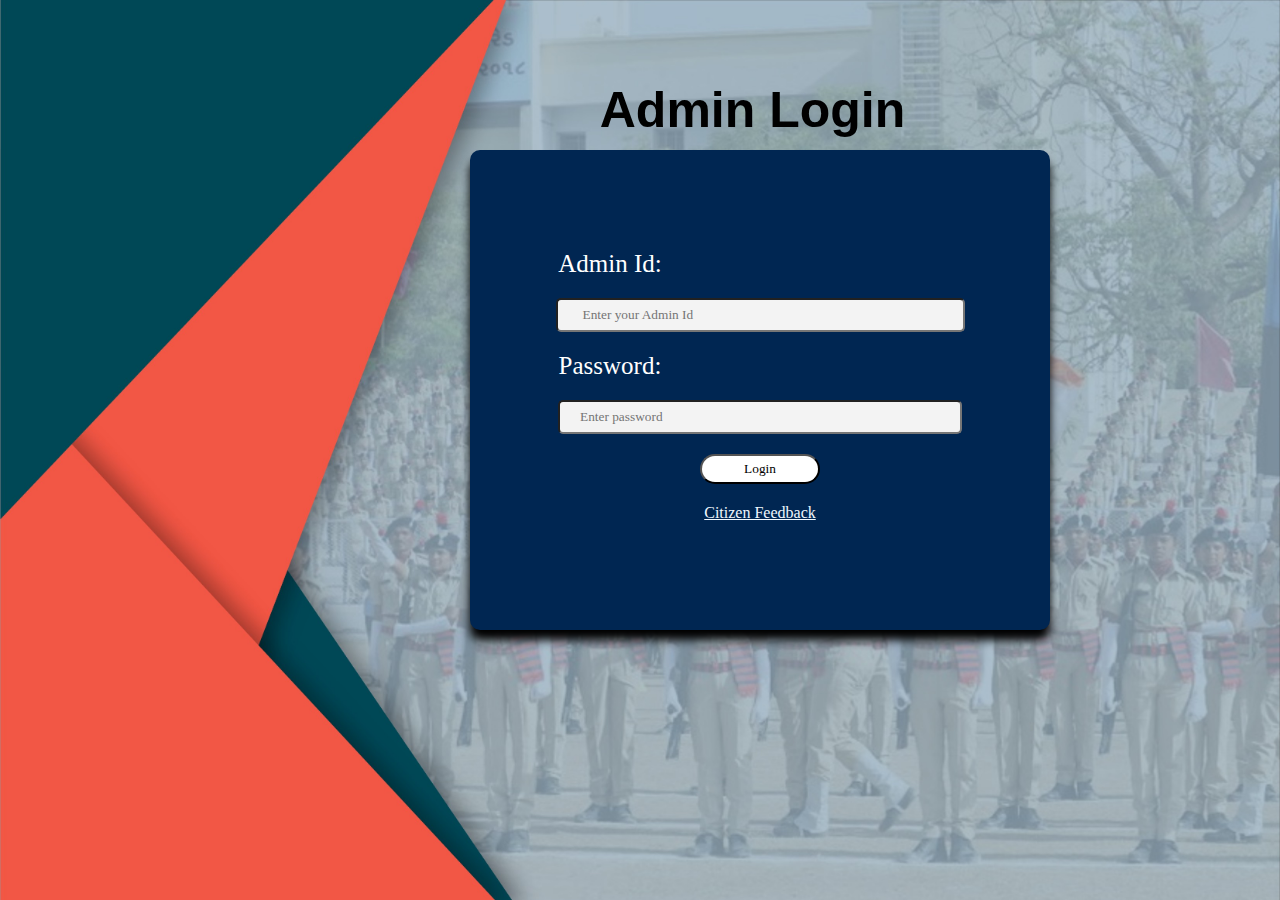
<file: adminlogin.html>
<!DOCTYPE html>
<html lang="en">
<head>
    <meta charset="UTF-8">
    <meta http-equiv="X-UA-Compatible" content="IE=edge">
    <meta name="viewport" content="width=device-width, initial-scale=1.0">
    <link rel="stylesheet" href="alogin.css">
    <title>Home Page</title>
</head>
<body>
    <center>
        
        <h4>Admin Login</h4>
        <form action="login" method="post">
            <div class="all">
                <div class="numb">
                    Admin Id:
                </div>
                <div class="num">  
                    <input id="num" type="numbers" name="mobile" placeholder="Enter your Admin Id">
                    <style>
                        input[type="numbers"]::placeholder{
                            text-align: 20px;
                            padding-left: 20px;
                            
                        }
                    </style>
                </div>
                <div class="pas">Password:</div>
                 <div class="pass">
                    <input id="pass" type="password" name="password" placeholder="Enter password">
                    <style>
                        input[type="password"]::placeholder{
                            text-align: 20px;
                            padding-left: 20px;
                            
                        }
                    </style>
                </div>   
                <div class="login"> 
                    <input type="submit" name="submit"
                    value="Login">
                </div>
                <div class="tt">
                    <div class="fa">
                     
                       <a href="otpver.html" class="fb">Citizen Feedback</a>
                       
                    </div>     
                      
                    
                </div>    
                
                    
                    
            
            </div>
               <div class="em">
                    
                </div> 
           
        </form>
        <!--<div><img src="Group 1.png" name="isg"></div>
        <img src="Group 3.png" name="itg">-->
    </center>
</body>
</html>
</file>
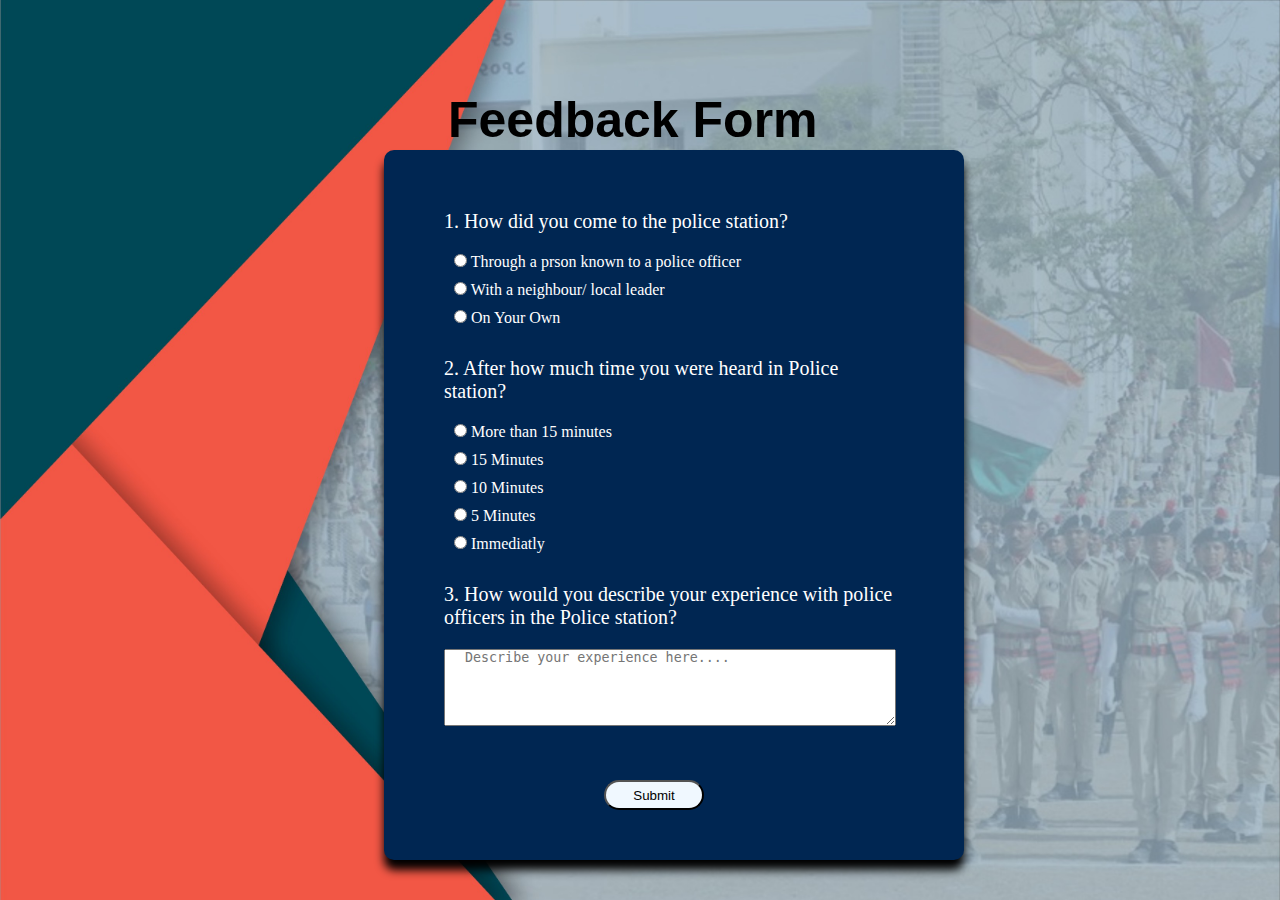
<file: fbf.html>
<!DOCTYPE html>
<html lang="en">
<head>
    <meta charset="UTF-8">
    <meta http-equiv="X-UA-Compatible" content="IE=edge">
    <meta name="viewport" content="width=device-width, initial-scale=1.0">
    <link rel="stylesheet" href="fbm.css">
    <title>Feedback Form</title>
</head>
<body>
    
   
        <h4>
            Feedback Form
        </h4>
        <form action="feedback" method="post">
            <div class="man">
                <div class="m1">
                    1. How did you come to the police station? 
                </div>
                <div class="ma1"> 
                    <div class="a">
                        <input type="radio"  value="op1">  Through a prson known to a police officer 
                    </div>
                    <div class="b">
                        <input type="radio" value="op2">  With a neighbour/ local leader 
                    </div>
                    <div class="c">
                        <input type="radio" value="op3">  On Your Own 
                    </div>    
                </div> 
                <div class="m2">
                    2. After how much time you were heard in Police station? 
                </div>
                <div class="ma2"> 
                    <div class="d">
                        <input type="radio"  value="op1">  More than 15 minutes
                    </div>
                    <div class="e">
                        <input type="radio" value="op2">  15 Minutes
                    </div>
                    <div class="f">
                        <input type="radio" value="op3">  10 Minutes
                    </div>
                    <div class="g">
                        <input type="radio" value="op3">  5 Minutes
                    </div>
                    <div class="h">
                        <input type="radio" value="op3">  Immediatly
                    </div> 
                    <div class="m3">
                        3. How would you describe your experience with police officers in the Police station?
                    </div>
                    <div class="dis">
                        <textarea rows="5" type="all" placeholder="Describe your experience here...." maxlength="300"></textarea>
                        <style>
                            textarea[type="all"]::placeholder{
                                text-align: 20px;
                                padding-left: 20px;
                                
                            }
                        </style>
                    </div> 
                    <div class="pp"> 
                        <input type="submit" name="submit"
                        value="Submit">
                    </div>   
                </div>    
            </div>        
                    
                
                
                     
                            
                        
                        
                       
            
                
                 
           
        </form>
   
</body>
</html>
</file>
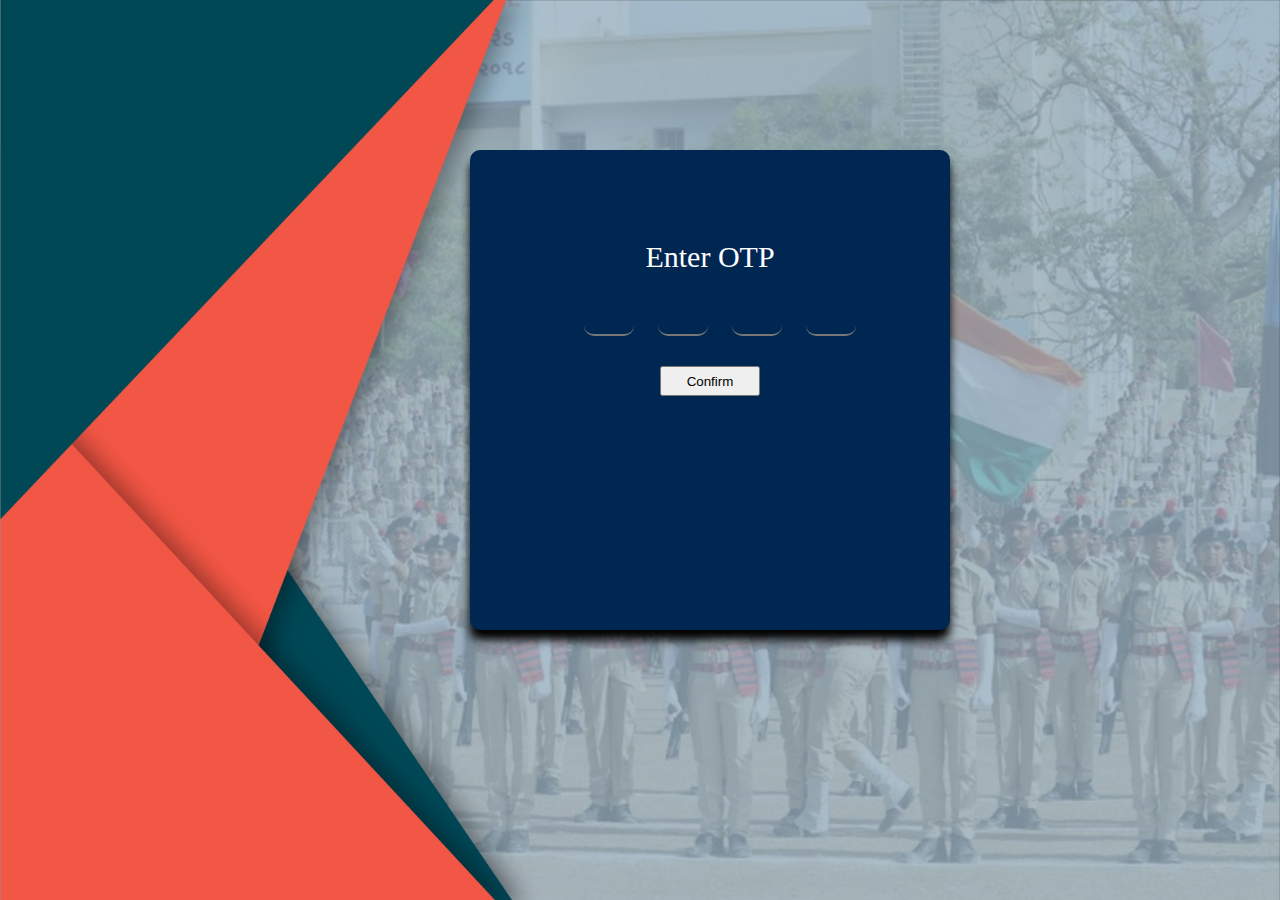
<file: otp.html>
<!DOCTYPE html>
<html lang="en">
<head>
    <meta charset="UTF-8">
    <meta http-equiv="X-UA-Compatible" content="IE=edge">
    <meta name="viewport" content="width=device-width, initial-scale=1.0">
    <link rel="stylesheet" href="otp.css">
    <title>Verify Otp</title>
</head>
<body>
    <center>
        
        
        <form action="login" method="post">
            <div class="all">
                <div class="nm">
                    Enter OTP
                </div>
                <div class="inp">
                    <input type="text" maxlength="1">
                    <input type="text" maxlength="1">
                    <input type="text" maxlength="1">
                    <input type="text" maxlength="1">    
                </div>
                <button>Confirm</button>
            </div>    
    </center>
</body>
</html>
</file>
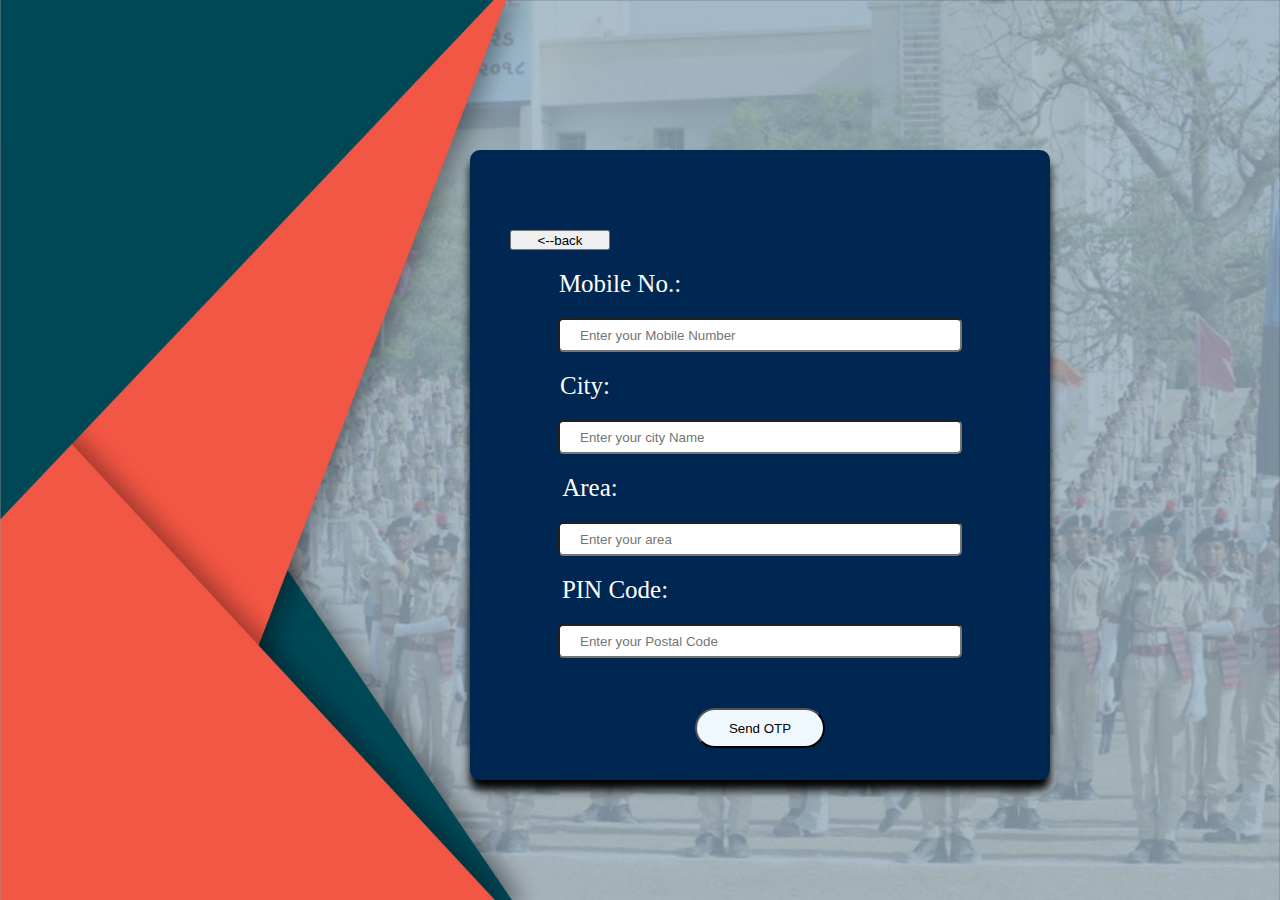
<file: otpver.html>
<!DOCTYPE html>
<html lang="en">
<head>
    <meta charset="UTF-8">
    <meta http-equiv="X-UA-Compatible" content="IE=edge">
    <meta name="viewport" content="width=device-width, initial-scale=1.0">
    <link rel="stylesheet" href="otpv.css">
    <title>OTP Verification</title>
</head>
<body>
    <center>
        
        
        <form action="verification" method="post">
            <div class="all">
                <div class="back">
                    <input type="submit" value="<--back" href="adminlogin.html">

                </div>
                <div class="num">
                    Mobile No.:
                </div>
                <div class="numb">  
                    <input id="num" type="numbers" name="mobile" placeholder="Enter your Mobile Number">
                    <style>
                        input[type="numbers"]::placeholder{
                            text-align: 20px;
                            padding-left: 20px;
                            
                        }
                    </style>
                </div>
                <div class="city">City:</div>
                 <div class="citi">
                    <input id="city" type="name" name="city" placeholder="Enter your city Name">
                    <style>
                        input[type="name"]::placeholder{
                            text-align: 20px;
                            padding-left: 20px;
                            
                        }
                    </style>
                </div>
                <div class="area">Area:</div>
                 <div class="are">
                    <input id="are" type="word" name="city" placeholder="Enter your area">
                    <style>
                        input[type="word"]::placeholder{
                            text-align: 20px;
                            padding-left: 20px;
                            
                        }
                    </style>
                </div>  
                <div class="code">PIN Code:</div>
                 <div class="cod">
                    <input id="cod" type="numbers" name="city" placeholder="Enter your Postal Code">
                    <style>
                        input[type="numbers"]::placeholder{
                            text-align: 20px;
                            padding-left: 20px;
                            
                        }
                    </style>
                </div> 
                
                
                
               </div> 
               
                    
               <div class="pp"> 
                <input type="submit" name="submit"
                value="Send OTP">
            </div>

                
                    
                    
            
            </div>
            <div class="em">
            
        </div>    
           
        </form>
        
        <!-- <div><img src="Group 1.png" name="isg"></div>
        <img src="Group 3.png" name="itg">--> 
    </center>
</body>
</html>
</file>
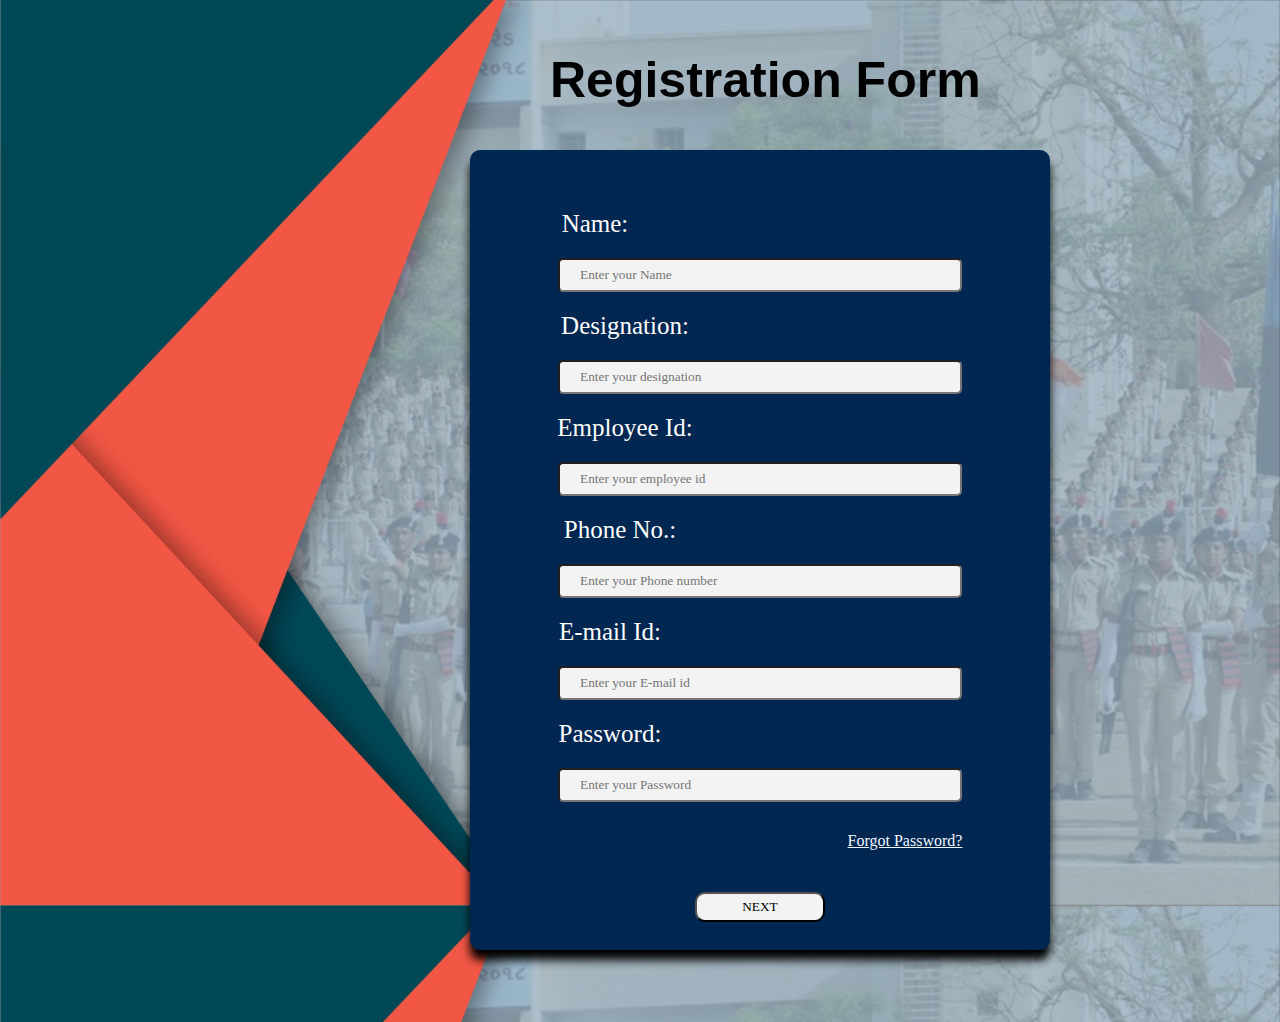
<file: regform.html>
<!DOCTYPE html>
<html lang="en">
<head>
    <meta charset="UTF-8">
    <meta http-equiv="X-UA-Compatible" content="IE=edge">
    <meta name="viewport" content="width=device-width, initial-scale=1.0">
    <link rel="stylesheet" href="regiform.css">
    <title>Registration Form</title>
</head>
<body>
    <center>
        <h4>
            Registration Form
        </h4>
        <form action="registration" method="post">
             <div class="main">
                <div class="nm">
                    Name:
                </div>
                <div class="name">  
                    <input id="name" type="charecters" name="mobile" placeholder="Enter your Name">
                    <style>
                        input[type="charecters"]::placeholder{
                            text-align: 20px;
                            padding-left: 20px;
                            
                        }
                    </style>
                </div>
                <div class="dsn">
                    Designation:
                </div>
                <div class="dat">  
                    <input id="dat" type="charecters" name="mobile" placeholder="Enter your designation">
                    <style>
                        input[type="characters"]::placeholder{
                            text-align: 20px;
                            padding-left: 20px;
                            
                        }
                    </style>
                </div>
                <div class="id">
                    Employee Id:
                </div>
                <div class="did">  
                    <input id="did" type="all" name="mobile" placeholder="Enter your employee id">
                    <style>
                        input[type="all"]::placeholder{
                            text-align: 20px;
                            padding-left: 20px;
                            
                        }
                    </style>
                </div>
                <div class="pn">
                    Phone No.:
                </div>
                <div class="pno">  
                    <input id="pno" type="numbers" name="mobile" placeholder="Enter your Phone number">
                    <style>
                        input[type="numbers"]::placeholder{
                            text-align: 20px;
                            padding-left: 20px;
                            
                        }
                    </style>
                </div>
                <div class="ml">
                    E-mail Id:
                </div>
                <div class="mli">  
                    <input id="mli" type="all" name="mobile" placeholder="Enter your E-mail id">
                    <style>
                        input[type="all"]::placeholder{
                            text-align: 20px;
                            padding-left: 20px;
                            
                        }
                    </style>
                </div>
                <div class="ps">
                    Password:
                </div>
                <div class="psa">  
                    <input id="psa" type="all" name="mobile" placeholder="Enter your Password">
                    <style>
                        input[type="all"]::placeholder{
                            text-align: 20px;
                            padding-left: 20px;
                            
                        }
                    </style>
                </div>
                <div class="fp">
                     
                    <a href="" class="fn">Forgot Password?</a>
                    
                 </div>  
                 <div class="nxt">
                    <input type="submit" class="next" value="NEXT" >
                 </div>
                 <div class="rr"></div>
        </form>
    </center>
</body>
</html>
</file>
<file: alogin.css>
*{
    padding: 0%;
    margin: 0px;
}
body{
    background-color: rgb(255, 231, 196);
    background-image: url(bg1.jpg);
    background-size: cover;
    
}


h4{
    position: absolute;
width: 405px;
height: 102px;
left: 550px;
top:  80px;

font-family: 'Lucida Sans', 'Lucida Sans Regular', 'Lucida Grande', 'Lucida Sans Unicode', Geneva, Verdana, sans-serif ;
font-style: normal;
font-weight: 700;
font-size: 50px;
line-height: 60px;
}
tr{
    padding: 25px;
    width: 100px;
    height: 30px;
    align-items: center;
    font-family: Georgia, 'Times New Roman', Times, serif;
   
   

}
form{
    position: absolute;
width: 500px;
height: 525px;
left: 470px;
top: 150px;


}
div img{
    position: absolute;
width: 600px;
height: 500px;
right: 0px;
top: 500px;
padding:0%;
left: 1000px;

transform: rotate(-180deg);
}
img{
    position: absolute;
    width: 600px;
    height: 500px;
    left: 0px;
    top: 0px;
    
    
    transform: rotate(-180deg);
}
form{
    background-color: rgb(0, 38, 82);
    background-blend-mode: multiply;
    align-items:left;
    padding: 40px;
    height: 400px;
    border-radius: 10px;
    box-shadow: 0 10px 10px;
    
}
div.all{
    margin-top: 40px;
}
div.numb{
    margin-left: -300px;
    padding: 20px;
    font-size: 25px;
   color: white;

}

div.num input{
    border-radius: 5px;
    width: 400px;
    height: 30px;
    padding-left: 5px;
}
div.pas{
    margin-left:-300px;
    padding: 20px;
    color: white;
    font-size: 25px;
}
div.pass input{
    border-radius: 5px;
    width: 400px;
    height: 30px;
}
div.login{
    padding: 20px;
    
}
div.login input{

    background-color: rgb(255, 255, 255);
    width: 120px;
    height: 30px;
    border-radius: 20px;
    font-family: 'Times New Roman', Times, serif;

}
div.login input:hover{
    background-color: rgb(170, 170, 170);
}
.tt{
    
    align-items: center;

}
a.fb{
    color: aliceblue;
}
.fa{
    width: 50%;
    align-items: center;
    height: 30px;
    color: aliceblue;
}
input{
    border-radius: 5px;
    background-color: rgb(243, 243, 243);
    font-family: 'Times New Roman', Times, serif;
    
}
input:hover{
    color: gray;
}
a.fb:hover{
    color: gray;
}
div.em{
    width: 100%;
    height: 200px;
    

}
@media(max-width:800px) and (min-width:390px) {
    form{
        align-items: center;
        left:5%;
        padding-right: 10%;
        margin-right:  20%;
        background-color: rgb(0, 38, 82);
        background-blend-mode: multiply;
        align-items:left;
        padding: 5%;
        width: 400px;
        height: 50%;
        border-radius: 10px;
        box-shadow: 0 10px 10px;
        
    }
    div.all{
        width: 100%;
    }
    h4{
        position: absolute;


left: 10%;
top: 10%;
right: 20%;


font-family: 'Lucida Sans', 'Lucida Sans Regular', 'Lucida Grande', 'Lucida Sans Unicode', Geneva, Verdana, sans-serif ;
font-style: normal;
font-weight: 600;
font-size: 40px;
line-height: 40px;
        
    }
    body{
        background-color: rgb(255, 73, 73);
        background-image: url(bg1.jpg);
        background-repeat: no-repeat;
    }
}
</file>
<file: fbm.css>
*{
    padding: 0%;
    margin: 0px;
}
body{
    background-color: rgb(255, 231, 196);
    background-image: url(bg1.jpg);
   background-size: cover;
}


h4{
    position: absolute;

height: 102px;
left: 35%;
top: 10%;
right:35%;

font-family: 'Lucida Sans', 'Lucida Sans Regular', 'Lucida Grande', 'Lucida Sans Unicode', Geneva, Verdana, sans-serif ;
font-style: normal;
font-weight: 700;
font-size: 50px;
line-height: 60px;

}

form{
    position: absolute;
width: 500px;
height: 600px;
left: 30%;
top: 150px;


}
div.man{
   padding: 20px;
   margin-left: 50px;
}


form{
    background-color: rgb(0, 38, 82);
    background-blend-mode: multiply;
    align-items:left;
    padding: 40px;
    height: 630px;
    border-radius: 10px;
    box-shadow: 0 10px 10px;
    
}
div.m1{
    margin-left: -50px;
    color: white;
    font-size: 20px;
}
div.ma1{
    padding-top: 10px;
    color: white;
    padding-left: 30px;
    
    
}
div.a{
    margin-left: -70px;
    padding-top: 10px;
}
div.b{
    margin-left: -70px;
    padding-top: 10px;
}
div.c{
    margin-left: -70px;
    padding-top: 10px;
}
div.m2{
    margin-left: -50px;
    color: white;
    font-size: 20px;
    padding-top: 30px;
}
div.ma2{
    padding-top: 10px;
    color: white;
    padding-left: 30px;
    
    
}
div.d{
    margin-left: -70px;
    padding-top: 10px;
}
div.e{
    margin-left: -70px;
    padding-top: 10px;
}
div.f{
    margin-left: -70px;
    padding-top: 10px;
}
div.g{
    margin-left: -70px;
    padding-top: 10px;
}
div.h{
    margin-left: -70px;
    padding-top: 10px;
}
div.m3{
    margin-left: -80px;
    color: white;
    font-size: 20px;
    padding-top: 30px;
}
div.dis{
    padding-top: 20px;
}
div.dis textarea{
    width: 450px;
    margin-left: -80px;
}
div.pp{
    padding: 50px;
}
div.pp input{
    width: 100px;
    height: 30px;
    background-color: aliceblue;
    border-radius: 20px;
    margin-left: 30px;
    
}
div.pp input:hover{
    
    background-color: gray;
    box-shadow: 2px ;
}
@media(max-width:800px) and (min-width:390px) {
    form{
        align-items: center;
        left:5%;
        padding-right: 10%;
        background-color: rgb(0, 38, 82);
        background-blend-mode: multiply;
        align-items:left;
        padding: 5%;
        width: 400px;
        height: 80%;
        border-radius: 10px;
        box-shadow: 0 10px 10px;
        
    }
    
    h4{
        position: absolute;


left: 20%;
top: 10%;
right: 5%;


font-family: 'Lucida Sans', 'Lucida Sans Regular', 'Lucida Grande', 'Lucida Sans Unicode', Geneva, Verdana, sans-serif ;
font-style: normal;
font-weight: 600;
font-size: 40px;
line-height: 40px;
        
    }
    div.dis textarea{
        width: 300px;
        margin-left: -80px;
    }
    div.pp input{
        width: 100px;
        height: 30px;
        background-color: aliceblue;
        border-radius: 20px;
        margin-left: 0%;
        
    }
    body{
        background-color: rgb(255, 73, 73);
        background-image: url(bg1.jpg);
        background-repeat: no-repeat;
    }

    
}
</file>
<file: otp.css>
*{
    padding: 0%;
    margin: 0px;
}
body{
    background-color: rgb(255, 231, 196);
    background-image: url(bg1.jpg);
    background-size: cover;
    
}


h4{
    position: absolute;
width: 405px;
height: 102px;
left: 550px;
top:  80px;

font-family: 'Lucida Sans', 'Lucida Sans Regular', 'Lucida Grande', 'Lucida Sans Unicode', Geneva, Verdana, sans-serif ;
font-style: normal;
font-weight: 700;
font-size: 50px;
line-height: 60px;
}
tr{
    padding: 25px;
    width: 100px;
    height: 30px;
    align-items: center;
    font-family: Georgia, 'Times New Roman', Times, serif;
   
   

}
form{
    position: absolute;
width: 400px;
height: 525px;
left: 470px;
top: 150px;


}
form{
    background-color: rgb(0, 38, 82);
    background-blend-mode: multiply;
    align-items:left;
    padding: 40px;
    height: 400px;
    border-radius: 10px;
    box-shadow: 0 10px 10px;
    
}
div.nm{
    color: white;
    font-size: large;
    font-size: 30px;
    padding-top: 50px;
    box-shadow: 10px;
}
div.inp{
    
    align-items: center;
    
    border-radius: 20px;
    width: 300px;
    padding:10px;
    border-top: 0px;
    border-left: 0px;
    border-right: 0px;
    border-bottom: 2px solidrgb(0, 0, 0);
}
input{
    width: 50px;
    height: 50px;
    background: transparent;
    border-top: 0px;
    border-left: 0px;
    border-right: 0px;
    border-bottom: 2px solidrgb(0, 0, 0);
    margin-left: 20px;
    border-radius: 10px;
    text-align: center;
    
    font-size: 20px;
}
input:hover{
    background-color: rgb(189, 189, 189);
    border: none;
}
button{
    margin-top: 20px;
    width: 100px;
    height: 30px;
    
}
button:hover{
    background-color: gray;
    border: none;
}
@media(max-width:800px) and (min-width:390px) {
    form{
        align-items: center;
        left:5%;
        padding-right: 10%;
        margin-right:  300px;
        background-color: rgb(0, 38, 82);
        background-blend-mode: multiply;
        align-items:left;
        padding: 5%;
        width: 400px;
        height: 50%;
        border-radius: 10px;
        box-shadow: 0 10px 10px;
        
    }
   
   
    body{
        background-color: rgb(255, 73, 73);
        background-image: url(bg1.jpg);
        background-repeat: no-repeat;
    }
}
</file>
<file: otpv.css>
*{
    padding: 0%;
    margin: 0px;
}
body{
    background-color: rgb(255, 231, 196);
    background-image: url(bg1.jpg);
    background-size: cover;

}

h4{
    position: absolute;
width: 405px;
height: 102px;
left: 550px;
top: 200px;

font-family: 'Lucida Sans', 'Lucida Sans Regular', 'Lucida Grande', 'Lucida Sans Unicode', Geneva, Verdana, sans-serif ;
font-style: normal;
font-weight: 700;
font-size: 50px;
line-height: 60px;
}
tr{
    padding: 25px;
    width: 100px;
    height: 30px;
    align-items: center;
    font-family: Georgia, 'Times New Roman', Times, serif;
   
   

}
form{
    position: absolute;
width: 500px;
height: 525px;
left: 470px;
top: 150px;


}
div img{
    position: absolute;
width: 600px;
height: 500px;
right: 0px;
top: 500px;
padding:0%;
left: 1000px;

transform: rotate(-180deg);
}
img{
    position: absolute;
    width: 600px;
    height: 500px;
    left: 0px;
    top: 0px;
    
    
    transform: rotate(-180deg);
}
form{
    background-color: rgb(0, 38, 82);
    background-blend-mode: multiply;
    align-items:left;
    padding: 40px;
    height: 550px;
    border-radius: 10px;
    box-shadow: 0 10px 10px;
    
}
div.all{
    margin-top: 40px;
}
div.num{
    margin-left: -280px;
    padding: 20px;
    font-size: 25px;
   color: white;

}

div.numb input{
    border-radius: 5px;
    width: 400px;
    height: 30px;
}
div.city{
    margin-left:-350px;
    padding: 20px;
    color: white;
    font-size: 25px;
}
div.citi input{
    border-radius: 5px;
    width: 400px;
    height: 30px;
}
div.code{
    margin-left:-290px;
    padding: 20px;
    color: white;
    font-size: 25px;
}
div.cod input{
    border-radius: 5px;
    width: 400px;
    height: 30px; 
}
div.area{
    margin-left:-340px;
    padding: 20px;
    color: white;
    font-size: 25px;
}
div.are input{
    border-radius: 5px;
    width: 400px;
    height: 30px; 
}
div.pp{
    padding: 50px;
}
div.pp input{
    width: 130px;
    height: 40px;
    background-color: aliceblue;
    border-radius: 20px;
    
}
div.pp input:hover{
    
    background-color: gray;
    box-shadow: 2px ;
}
div.lab select{
    border-radius: 5px;
    width: 400px;
    height: 30px;
}
div.em{
    width: 100%;
    height: 100px;
    background-color: transparent;
}
div.back input{
    align-items: left;
    width: 100px;
    height: 20px;
    margin-right: 500px;
}
@media(max-width:800px) and (min-width:390px) {
    form{
        align-items: center;
        left:20%;
        padding-right: 10%;
        background-color: rgb(0, 38, 82);
        background-blend-mode: multiply;
        align-items:left;
        padding: 5%;
        width: 400px;
        height: 80%;
        border-radius: 10px;
        box-shadow: 0 10px 10px;
        
    }
    
    
     body{
        background-color: rgb(255, 73, 73);
        background-image: url(bg1.jpg);
        background-repeat: no-repeat;
    }

    
}
</file>
<file: regiform.css>
*{
    padding: 0%;
    margin: 0px;
}
body{
    background-color: rgb(255, 231, 196);
    background-image: url(bg1.jpg);
    background-size: cover;
}


h4{
    position: absolute;

height: 102px;
left: 550px;
top: 50px;

font-family: 'Lucida Sans', 'Lucida Sans Regular', 'Lucida Grande', 'Lucida Sans Unicode', Geneva, Verdana, sans-serif ;
font-style: normal;
font-weight: 700;
font-size: 50px;
line-height: 60px;
}
tr{
    padding: 25px;
    width: 100px;
    height: 30px;
    align-items: center;
    font-family: Georgia, 'Times New Roman', Times, serif;
   
   

}
form{
    position: absolute;
width: 500px;
height: 600px;
left: 470px;
top: 150px;


}


form{
    background-color: rgb(0, 38, 82);
    background-blend-mode: multiply;
    align-items:left;
    padding: 40px;
    height: 720px;
    border-radius: 10px;
    box-shadow: 0 10px 10px;
    
}
main{
    padding: -20px;
}
div.nm{
    margin-left: -330px;
    padding: 20px;
    font-size: 25px;
   color: white;

}

div.name input{
    border-radius: 5px;
    width: 400px;
    height: 30px;
}
div.dsn{
    margin-left:-270px;
    padding: 20px;
    color: white;
    font-size: 25px;
}
div.dat input{
    border-radius: 5px;
    width: 400px;
    height: 30px;
}
div.pn{
    margin-left:-280px;
    padding: 20px;
    color: white;
    font-size: 25px;
}
div.pno input{
    border-radius: 5px;
    width: 400px;
    height: 30px;
}
div.ml{
    margin-left:-300px;
    padding: 20px;
    color: white;
    font-size: 25px;
}
div.mli input{
    border-radius: 5px;
    width: 400px;
    height: 30px;
}
div.id{
    margin-left:-270px;
    padding: 20px;
    color: white;
    font-size: 25px;
}
div.did input{
    border-radius: 5px;
    width: 400px;
    height: 30px;
}
div.ps{
    margin-left:-300px;
    padding: 20px;
    color: white;
    font-size: 25px;
}
div.psa input{
    border-radius: 5px;
    width: 400px;
    height: 30px;
}
div.login{
    padding: 20px;
    
}
div.login input{

    background-color: rgb(255, 255, 255);
    width: 120px;
    height: 30px;
    border-radius: 20px;
    font-family: 'Times New Roman', Times, serif;

}
div.login input:hover{
    background-color: rgb(170, 170, 170);
}
.tt{
    
    align-items:right;

}
a.fn{
    color: aliceblue;
}
.fp{
    width: 50%;
    align-items: center;
    height: 30px;
    color: aliceblue;
    left: 500px;
}
div.fp{
    padding: 30px;
    margin-left: 240px;
}
input{
    border-radius: 5px;
    background-color: rgb(243, 243, 243);
    font-family: 'Times New Roman', Times, serif;
    
}

a.fn:hover{
    color: gray;
}
div.em{
    width: 100%;
    height: 200px;
    

}
div.nxt input{
    width: 130px;
    height: 30px;
    border-radius: 10px;
}
div.nxt input:hover{
    background-color: gray;
}
div.rr{
    height: 100px;
}
@media(max-width:800px) and (min-width:390px) {
    form{
        align-items: center;
        left:10%;
        padding-right: 10%;
        background-color: rgb(0, 38, 82);
        background-blend-mode: multiply;
        
        padding: 5%;
        width: 400px;
        height: 100%;
        border-radius: 10px;
        box-shadow: 0 10px 10px;
        
    }
    
    
     body{
        background-color: rgb(255, 73, 73);
        background-image: url(bg1.jpg);
        background-repeat: no-repeat;
    }
    h4{
        position: absolute;


left: 25%;
top: 10%;



font-family: 'Lucida Sans', 'Lucida Sans Regular', 'Lucida Grande', 'Lucida Sans Unicode', Geneva, Verdana, sans-serif ;
font-style: normal;
font-weight: 600;
font-size: 35px;
line-height: 35px;
    }
    .fp{
        width: 50%;
        align-items: center;
        height: 30px;
        color: aliceblue;
        left: 500px;
    }
    div.fp{
        padding: 30px;
        margin-left: 200px;
    }

    
}
</file>
